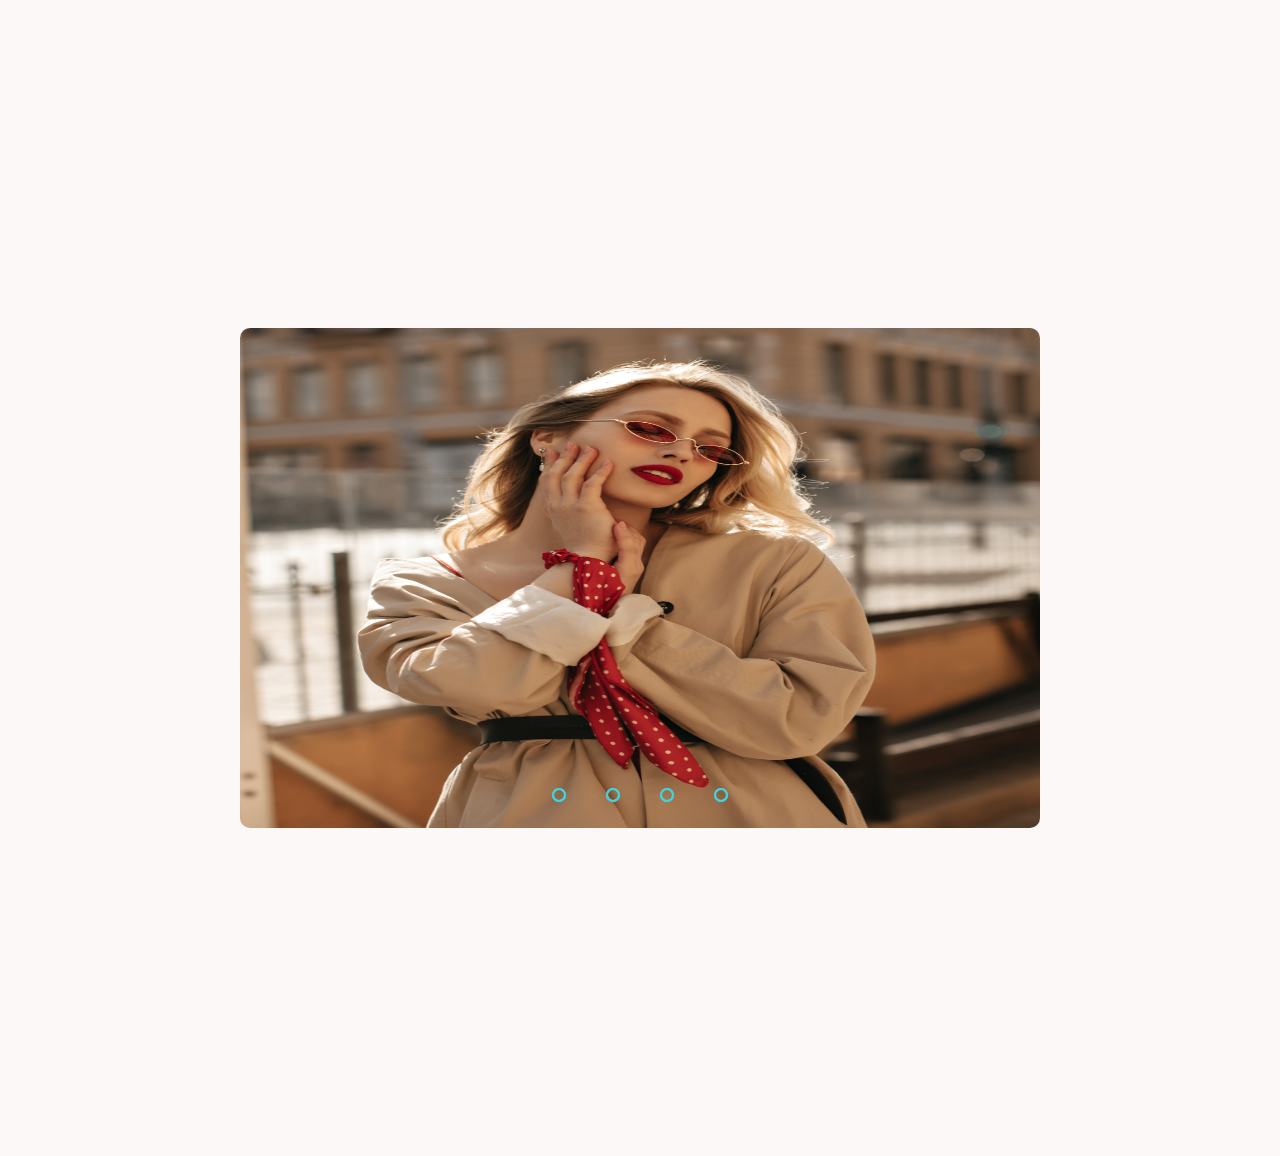
<file: Projet Dev Web/Untitled-2.html>
<style>
  body{
  margin: 0;
  padding: 0;
  height: 100vh;
  display: flex;
  justify-content: center;
  align-items: center;
  background: #23E3C9;
}

.slider{
  width: 800px;
  height: 500px;
  border-radius: 10px;
  overflow: hidden;
}

.slides{
  width: 500%;
  height: 500px;
  display: flex;
}

.slides input{
  display: none;
}

.slide{
  width: 20%;
  transition: 2s;
}

.slide img{
  width: 800px;
  height: 500px;
}

/*css for manual slide navigation*/

.navigation-manual{
  position: absolute;
  width: 800px;
  margin-top: -40px;
  display: flex;
  justify-content: center;
}

.manual-btn{
  border: 2px solid #40D3DC;
  padding: 5px;
  border-radius: 10px;
  cursor: pointer;
  transition: 1s;
}

.manual-btn:not(:last-child){
  margin-right: 40px;
}

.manual-btn:hover{
  background: #40D3DC;
}

#radio1:checked ~ .first{
  margin-left: 0;
}

#radio2:checked ~ .first{
  margin-left: -20%;
}

#radio3:checked ~ .first{
  margin-left: -40%;
}

#radio4:checked ~ .first{
  margin-left: -60%;
}

/*css for automatic navigation*/

.navigation-auto{
  position: absolute;
  display: flex;
  width: 800px;
  justify-content: center;
  margin-top: 460px;
}

.navigation-auto div{
  border: 2px solid #40D3DC;
  padding: 5px;
  border-radius: 10px;
  transition: 1s;
}

.navigation-auto div:not(:last-child){
  margin-right: 40px;
}

#radio1:checked ~ .navigation-auto .auto-btn1{
  background: #40D3DC;
}

#radio2:checked ~ .navigation-auto .auto-btn2{
  background: #40D3DC;
}

#radio3:checked ~ .navigation-auto .auto-btn3{
  background: #40D3DC;
}

#radio4:checked ~ .navigation-auto .auto-btn4{
  background: #40D3DC;
}
  
</style>
<!DOCTYPE html>
<html lang="en" dir="ltr">
  <head>
    <meta charset="utf-8">
    <title>Image Slider</title>
    <link rel="stylesheet" href="style.css">
  </head>
  <body>

    <!--image slider start-->
    <div class="slider">
      <div class="slides">
        <!--radio buttons start-->
        <input type="radio" name="radio-btn" id="radio1">
        <input type="radio" name="radio-btn" id="radio2">
        <input type="radio" name="radio-btn" id="radio3">
        <input type="radio" name="radio-btn" id="radio4">
        <!--radio buttons end-->
        <!--slide images start-->
        <div class="slide first">
          <img src="superbe-femme-elegante-blonde-aux-levres-rouges-dans-lunettes-soleil-colorees-trench-coat-beige-touche-doucement-visage-pose-exterieur.jpg" alt="">
        </div>
        <div class="slide">
          <img src="jolie-jeune-fille-coiffure-sombre-ondulee-maquillage-brillant-robe-soie-veste-noire-tenant-lunettes-soleil-dans-mains-regardant-loin-contre-mur-beige-du-batiment.jpg" alt="">
        </div>
        <div class="slide">
          <img src="fille-caucasienne-confiante-dans-lunettes-soleil-sombres-recherche-distance-plan-exterieur-femme-mode-bonne-humeur.jpg" alt="">
        </div>
        <div class="slide">
          <video src="222.mp4" autoplay muted loop>
          </video>
        </div>
        <!--slide images end-->
        <!--automatic navigation start-->
        <div class="navigation-auto">
          <div class="auto-btn1"></div>
          <div class="auto-btn2"></div>
          <div class="auto-btn3"></div>
          <div class="auto-btn4"></div>
        </div>
        <!--automatic navigation end-->
      </div>
      <!--manual navigation start-->
      <div class="navigation-manual">
        <label for="radio1" class="manual-btn"></label>
        <label for="radio2" class="manual-btn"></label>
        <label for="radio3" class="manual-btn"></label>
        <label for="radio4" class="manual-btn"></label>
      </div>
      <!--manual navigation end-->
    </div>
    <!--image slider end-->

    <script type="text/javascript">
    var counter = 1;
    setInterval(function(){
      document.getElementById('radio' + counter).checked = true;
      counter++;
      if(counter > 3){
        counter = 1;
      }
    }, 1000);
    </script>

  </body>
</html>
</file>
<file: Projet Dev Web/style.css>
@import url('https://fonts.googleapis.com/css2?family=Tajawal:wght@300&display=swap');
@import url('https://fonts.googleapis.com/css2?family=Tajawal:wght@300&display=swap');
@import url('https://fonts.googleapis.com/css2?family=Tajawal:wght@300&display=swap');
@import url('https://fonts.googleapis.com/css2?family=Tajawal&display=swap');
@import url('https://fonts.googleapis.com/css2?family=Tajawal:wght@400;500&display=swap');
@import url('https://fonts.googleapis.com/css2?family=Roboto+Mono:ital,wght@1,300&display=swap');
@import url('https://fonts.googleapis.com/css2?family=Roboto+Mono:ital,wght@0,400;1,100&display=swap');
@import url('https://fonts.googleapis.com/css2?family=Mukta:wght@200&display=swap');
@import url('https://fonts.googleapis.com/css2?family=Noto+Sans&family=Tajawal:wght@300&display=swap');
@import url('https://fonts.googleapis.com/css2?family=Noto+Sans&family=Tajawal:wght@300&display=swap');
@import url('https://fonts.googleapis.com/css2?family=Poppins:wght@100;200;300;400;500;600;700;800;900&display=swap');

#mail{
    text-decoration: none;
   color:#666966;
}
b {
  margin-top: 10px;
  border-radius: 40px;
  border: none;
  padding-top: 10px;
  padding-bottom: 10px;
  padding-left: 20px;
  padding-right: 20px;
  cursor: pointer;
  background-color: #cdb29c;
  color: #64113F;
}
.clothes1{
  display: flex;
  flex-wrap: wrap;
  margin-left: 205px;
}
.c {
  width: 25%;
  margin-top: 36px;
  margin-left: 30px;
}
#commander{
  list-style-type: none;
  text-decoration: none;
  color: white;
}
.fashh{
	 
    display: flex;
    flex-direction: row;

 
}
.fash{
	 
    display: flex;
    flex-direction: row;
 
}


.box{
    
    transition: 1s;

}
.box img {
    border-radius:5px;
}

.box:hover{
    transform: scale(1.03);
    z-index: 2;
}
#fashh {
    display: inline-block;
}
#fash2{
    margin-right: 50px;
    margin-top: 30px;
   margin-left:  30px;
   height: 400px;
   width: 450px;
}
#fash4{
    margin-right: 20px;
    margin-top: 30px;
   margin-left:  30px;
   height: 500px;
   width: 413px;
}
.pop_up_products{
  width: 510px;
  height: 410px;
  background: #cdb29c;
  float: right;
  box-shadow: 0 2px 6px #cdb29c;
  z-index: 1;
  overflow: auto;
  padding-top: 10px;
  padding-left: 5px;
  padding-right: 5px;
  margin-left: 63%;
  margin-top: -3%;
  position: fixed;
  display: none;
}
#submit_acheter{
  width: 95%;
  height: 36px;
  border: none;
  color: white;
  background-color: #0275d8;
  margin-left: 10px;
}
#submit_acheter:hover{
  background-color: #016ac5;
}
#oo1{
  font-size: 20px;
  width: 100%;
  white-space:nowrap;
  margin-right: 30px;
}
#oo2{
  font-size: 20px;
  width: 100%;
  margin-left: 23px;
}
#oo3{
  font-size: 20px;
  width: 100%;
}
#b_p{
  width: 100%;
  height: 40px;
  color: white;
  background-color: #0275d8;
  border: none;
  margin-bottom: 10px;
  z-index: 1;
}
#b_p:hover{
  background-color: #016ac5;
}
.product{
  width: 100%;
  height: 135px;
  margin-bottom: 30px;
  background-color: white;
}
.product1{
  display: flex;
  color: black;
}
#fash5{
    margin-right: 20px;
    margin-top: 30px;
   margin-left:  30px;
   height: 500px;
   width: 423px;
}
.container2 {
    position: relative; /* positionnement relatif pour le conteneur parent */
    display: inline-block; /* pour ajuster la taille au contenu */
  }
    
    .texte {
    position: absolute; /* positionnement absolu pour la superposition */
    top: 50%; /* positionnement vertical au centre */
    left: 50%; /* positionnement horizontal au centre */
    transform: translate(-90%,-190%); /* pour centrer exactement */
    color: white; /* couleur du texte */
    font-size: 7em; /* taille de la police */
    font-weight: bold; /* graisse de la police */
    text-shadow: 1px 1px 1px black; /* ombre portée pour améliorer la lisibilité */
    font-family: 'Satisfy', cursive;
  }
  #texte2{
    transform: translate(0px,-300px); /* pour centrer exactement */
  }
  span{
   color: #f7d5ab;
  }
  mark{
   color: white;
  }
.contact {
    display: inline-block;
    margin-right: 20px;
    margin-bottom: 20px;
}
.contact:hover {
    cursor: pointer;
}
.buttons:hover {
    cursor: pointer;
}
.search:hover {
    cursor: pointer;
}

.elements {
    display: inline-block;
}
body{
    background-color: #fcf8f8;
}
.navbar{
    color: white;
    display: flex;
    background-color: rgb(228, 205, 187);
    padding-bottom: 3px;
}
.title{
    font-family: 'Tajawal', sans-serif;
    font-size: 30px;
    margin-left: 30px;
    margin-top: 5px;
    width: 10px;
}
.list{
    display: flex;
    text-decoration: none;
    margin-left: 100px;
    list-style-type: none;
    margin-top: 5px;
}
.list li a{
    font-family: 'Tajawal', sans-serif;
    font-size: 24px;
    border-bottom: 2px solid yellow;
    text-decoration: none;
    margin-left: 60px;
    color: white;
    font-weight: bold;
}
.list li a:hover{
    color: #3B71CA;
}
#contenu{
    margin-top: 10px;
    border: 2px solid #cdb29c;
    height: 40px;
    background-color:#cdb29c;
    color: #64113F;
    font-size: 24px;
}
.button{
font-family: 'Tajawal', sans-serif;
padding: 10px 25px;
font-family:'Roboto',sans-serif;
font-weight:300;
color:#FFFFFF;
background-color:#4eb5f1;
text-align:center;
transition: all 0.2s;
border-radius: 10px;
font-size: 17px;
cursor: pointer;
margin-left: 20px;
border: none;
text-decoration: none;
}
form {
  position: absolute;
  top: 2.5%;
  right: 20%;
  
  
}

input[type="text"] {
  width: 200px;
  padding: 6px 10px;
  border-radius: 4px;
  border: none;
}

button[type="submit"] {
  padding: 6px 10px;
  background-color: #cdb29c;
  color: #64113F;;
  border: none;
  border-radius: 4px;
}

.button:hover{
    background-color: #3B71CA;
}
.buttons{
margin-top: 0px;    
margin-left: 280px;
margin-right: 30px;
}
#buttons{
    position: absolute;
    top: 10%;
    left: 79%;
    height: 50px;
    width: 20%;
    display: none;
  
 
}
#fash {
  display: inline-block;
  width: 968.237px;
  height: 400px;
  text-align: center;

}
#fash1{
 margin-right: 20px;
  margin-top: 10px;
 margin-left:  30px;
 height: 500px;
 width: 730px;
}
#fash3{
    
        margin-top: 10px;
         
         height: 500px;
         width: 665px;
        }
    
#footer{
 float: left;
 width: 100%;
 margin: 0;
 padding: 5px 0 0;
 box-shadow: none;
}
#button{
    width: 50%;
    height: 100%;
    
    background-color: #8d998d;
}
#button a{
    font-family: 'Roboto Mono', monospace;
    color: white;

}
#button:hover{
    background-color: #666966;
}
.container {
  padding-right: 10px;
}

#fff{
    height: 450px;
    border-radius: 10px;
}
#carouselExample{
    margin-top: 10px;
    width: 95%;
    margin-left: 30px;
    border-radius: 10px;
}
#photo{
    object-fit: cover;
    cursor: pointer;

}
.identifier{
    text-align: center;
    align-items: center;
    margin-left: 30px;
    margin-bottom: 20px;
}
#whoIam{
    width: 47%;
    height: 50px;
    color: #f7f7f7;
    background-color: #d9534f;
    font-family: 'Tajawal', sans-serif;
    font-size: 24px;
    border: none;
    margin-right: 35px;
    border-radius: 5px;
    transition: 0.6s;
}
#whoIam:hover{
    letter-spacing: 5px;
}
.itemssss{
    text-align: center;
}
#item{
    width: 20%;
    height: 50px;
    margin-right: 30px;
    border-radius: 10px;
    border: none;
    background-color: #0275d8;
    font-family: 'Tajawal', sans-serif;
    font-size: 24px;
    color: whitesmoke;
    transition: 0.7s;
}
#item:hover{
    letter-spacing: 5px;
    background-color: #0065bd;
}
.card{
    border: 3px solid #5cb85c;
    width: 24%;
    height: 300px;
    margin-right: 60px;
    margin-top: 20px;
}
#phoyto{
    padding: 2px;
    border-radius: 10px;
    height: 250px;
    transition: 1s;
}
#phoyto:hover{
    cursor: pointer;
    margin-left: -1%;
    margin-top: -1%;
    height: 270px;
    width: 110%;
}
#select_item{
    width: 100%;
    height: 50px;
    border: none;
    padding-bottom: 3px;
    font-family: 'Tajawal', sans-serif;
    font-size: 24px;
    background-color: #292b2c;
    color: whitesmoke;
    transition: 0.6s;
}

.bande_annonce{
    width: 80%;
    height: 363px;
    background-color: rgba(12, 12, 12, 0.1);
    border-radius: 10px;
    display: flex;
    text-align: center;
    margin-left: 126px;
    margin-top: 36px;
    margin-bottom: 36px;
}
#annonce_photo{
    width: 45%;
    height: 85%;
    margin-left: 150px;
    margin-top: 26px;
    margin-right: 30px;
    transition: 1s;
}
#annonce_photo:hover{
    cursor: pointer;
    width: 47%;
    height: 90%;
}
.deal{
    font-family: 'Tajawal', sans-serif;
    font-size: 36px;
    margin-top: 30px;
    color: #0f920f;
}
.percen{
    margin-top: 40px;
    font-family: 'Roboto Mono', monospace;
    font-size: 36px;
    color: #db433e;
}
.para{
    margin-top: 40px;
    font-size: 33px;
    margin-left: 30px;
}



#title{
    color: #d9534f;
}
#photo2{
    object-fit: fill;
    cursor: pointer;
    border-radius: 20px;
    transition: 0.5s;
}
#photo2:hover{
    margin-left: -2%;
    width: 110%;
    height: 135px;
}
#select{
    padding-top: 3px;
    padding-bottom: 3px;
    font-family: 'Tajawal', sans-serif;
    font-size: 24px;
    background-color: mediumslateblue;
    color: whitesmoke;
    transition: 0.5s;
    border-radius: 5px;
    border: none;
}

 #footer .footer-text-content .logo-socials  {
    display: block;
    text-align: center;
    padding-top: 50px;
    padding-bottom: 50px;
    border-top: 1px solid #ccc;
    color:#666966;
    
 
      
}
#block_paiment{
    float: left;
      width: 25%;
    margin-bottom: 40px;
}
 .aa {
    display: inline-block;
   Vertical-align: top;
   margin-top: 50px;
   margin-bottom: 50px;
   color:#666966;
   font-size: 15px;
   

 
  }
  .aide {
    padding-right: 40px;

  }
  #alig{
   margin-left: 100px;
  }
.container2 {
  position: relative; /* positionnement relatif pour le conteneur parent */
  display: inline-block; /* pour ajuster la taille au contenu */
}
  
  .texte {
  position: absolute; /* positionnement absolu pour la superposition */
  top: 50%; /* positionnement vertical au centre */
  left: 50%; /* positionnement horizontal au centre */
  transform: translate(-80%,-600%); /* pour centrer exactement */
  color: white; /* couleur du texte */
  font-size: 2em; /* taille de la police */
  font-weight: bold; /* graisse de la police */
  text-shadow: 1px 1px 1px black; /* ombre portée pour améliorer la lisibilité */
}
#texte2{
 
    
  transform: translate(200px,-200px); /* pour centrer exactement */

}
#clothes{
    margin-left: 230px;
}
#MenuSlider{
    display: none;
    width: 120%;
    padding-right: 10px 30px;
    margin-left: 20px;
    margin-top: 20px;
}
#MenuSlider1{
    display: none;
    width: 20%;
    padding-right: 10px 30px;
    margin-left: 20px;
    margin-top: 20px;
    margin-right: 100px;
}
#options{
    width: 100%;
    margin-top: 20px;
    margin-left: 0px;
}
#submitCategories{
    margin-bottom: 50px;
    background-color: white;
    border: none;
    color: #64113F;
    margin-right: 30px;
    font-size: 25px;
    font-family: 'Times New Roman', Times, serif;
}
#submitCategories:hover{
    color: red;
    text-decoration: underline;
    transition: 0.5s;
}
#nos_categories{
    color: #64113F;
    font-family: 'Times New Roman', Times, serif;
}
.cat{
    display: inline-block;
}
#carouselExample{
    width: 95%;
}


*{
  margin: 0;
  padding: 0;
  box-sizing: border-box;
  font-family: "Poppins", sans-serif;
}


body{
  min-height: 100vh;
  background-size: cover;
  background-position: center;
}

.side-bar{
  background:white;
  backdrop-filter: blur(15px);
  width: 100%;
  height: 100vh;
  position: fixed;
  top: 0;
  left: -100%;
  overflow-y: auto;
  transition: 0.6s ease;
  transition-property: left;
}

.side-bar.active{
    display: inline;
  left: 0;
}

.side-bar .menu{
  width: 100%;
  margin-top: 80px;
}

.side-bar .menu .item{
  position: relative;
  cursor: pointer;
}

.side-bar .menu .item a{
  color: #64113F;
  font-size: 16px;
  text-decoration: none;
  display: block;
  padding: 5px 30px;
  line-height: 60px;
}



.side-bar .menu .item i{
  margin-right: 15px;
}

.side-bar .menu .item a .dropdown{
  position: absolute;
  right: 0;
  margin: 20px;
  transition: 0.3s ease;
}

.side-bar .menu .item .sub-menu{
  background: rgba(255, 255, 255, 0.1);
  display: none;
}

.side-bar .menu .item .sub-menu a{
  padding-left: 60px;
}

.rotate{
  transform: rotate(90deg);
}



.main{
  height: 100vh;
  display: flex;
  justify-content: center;
  align-items: center;
  padding: 50px;
}

.main h1{
  color: rgba(255, 255, 255, 0.8);
  font-size: 60px;
  text-align: center;
  line-height: 80px;
}

@media (max-width: 900px){
  .main h1{
    font-size: 40px;
    line-height: 60px;
  }
}
.hover-underline-animation {
  display: inline-block;
  position: relative;
  color:  #64113F;
}

.hover-underline-animation:after {
  content: '';
  position: absolute;
  width: 60%;
  transform: scaleX(0);
  height: 2px;
  bottom: 0;
  left: 0;
  background-color:  #64113F;
  transform-origin: bottom right;
  transition: transform 0.25s ease-out;
}

.hover-underline-animation:hover:after {
  transform: scaleX(1);
  transform-origin: bottom left;
}
.hover-underline-animation1 {
  display: inline-block;
  position: relative;
  color:  #64113F;
}

.hover-underline-animation1:after {
  content: '';
  position: absolute;
  width: 100%;
  transform: scaleX(0);
  height: 2px;
  bottom: 0;
  left: 0;
  background-color:  #64113F;
  transform-origin: bottom right;
  transition: transform 0.5s ease-out;
}

.hover-underline-animation1:hover:after {
  transform: scaleX(1);
  transform-origin: bottom left;
}
.close-btn{
    position: absolute;
    color: #64113F;
    font-size: 20px;
    right: 0;
    margin: 25px;
    cursor: pointer;
  }
  
  .menu-btn{
    position: absolute;
    color: #fff;
    font-size: 20px;
    margin: 25px;
    cursor: pointer;
  }
  .navigation-auto{
    position: absolute;
    display: flex;
    width: 800px;
    justify-content: center;
    margin-top: 460px;
  }
  
  .navigation-auto div{
    border: 2px solid #40D3DC;
    padding: 5px;
    border-radius: 10px;
    transition: 1s;
  }
  
body {
  margin: 10%;
}

/**slider**/

#slider {
  margin-top: 15px;
  margin-bottom: 10px;
  position: relative;
  width: 1405px;
  height: 450px;
  margin-left: 30px;
  overflow: hidden;
  border-radius: 10px;
}
#slider ul {
  position: relative;
  list-style: none;
  height: 100%;
  width: 10000%;
  padding: 0;
  margin: 0;
  transition: all 750ms ease;
  left: 0;
}
#slider ul li {
  position: relative;
  height: 100%;

  float: left;
}
#slider ul li img{
  width: 1405px;
  height: 700px;
}
#slider #prev, #slider #next {
  width: 50px;
  line-height: 50px;
  text-align: center;
  color: white;
  text-decoration: none;
  position: absolute;
  top: 50%;
  border-radius: 50%;
  font-size: 2rem;
  text-shadow: 0 0 20px rgba(0, 0, 0, 0.6);
  transform: translateY(-50%);
  transition: all 150ms ease;
}
#slider #prev {
  left: 10px;
}
#slider #next {
  right: 10px;
}

#slider #prev:hover, #slider #next:hover {
  background-color: transparent;
  text-shadow: 0;
}
.pp256p{
  width: 60%;
  height: 60%;
  background-color: #cdb29c;
  margin-top: 36px;
  margin-left:300px;
}
.modifier_article{
  width: 100%;
  height: 400px;
  display: flex;
  color: #0065bd;
}
#input1{
  margin-top: -20px;
  width: 100%;
  height: 35px;
  font-size: 22px;
}
#input2{
  margin-top: -20px;
  width: 100%;
  height: 35px;
  font-size: 22px;
}
#input3{
  margin-top: -20px;
  width: 100%;
  height: 35px;
  font-size: 22px;
}
#input4{
  margin-top: -20px;
  width: 100%;
  height: 35px;
  font-size: 22px;
}
#src{
  display: none;
}
.photo_modifier{
  height:"90%";
  width:"78%";
}
.aa2a{
  width: 100%;
  margin-top: 200px;
  margin-left: 0px;
  margin-right: 450px;
}
#submit_modifier{
  width: 100%;
  height: 36px;
  font-size: 20px;
  color: white;
  background-color:#4e73df;
  border: none;
  border-radius: 1px;
  cursor: pointer;
}
#submit_modifier:hover{
  background-color:#3b66e6;
}
.modifier_article{
  width: 100%;
  height: 400px;
  display: flex;
  color: #0065bd;
}
</file>
